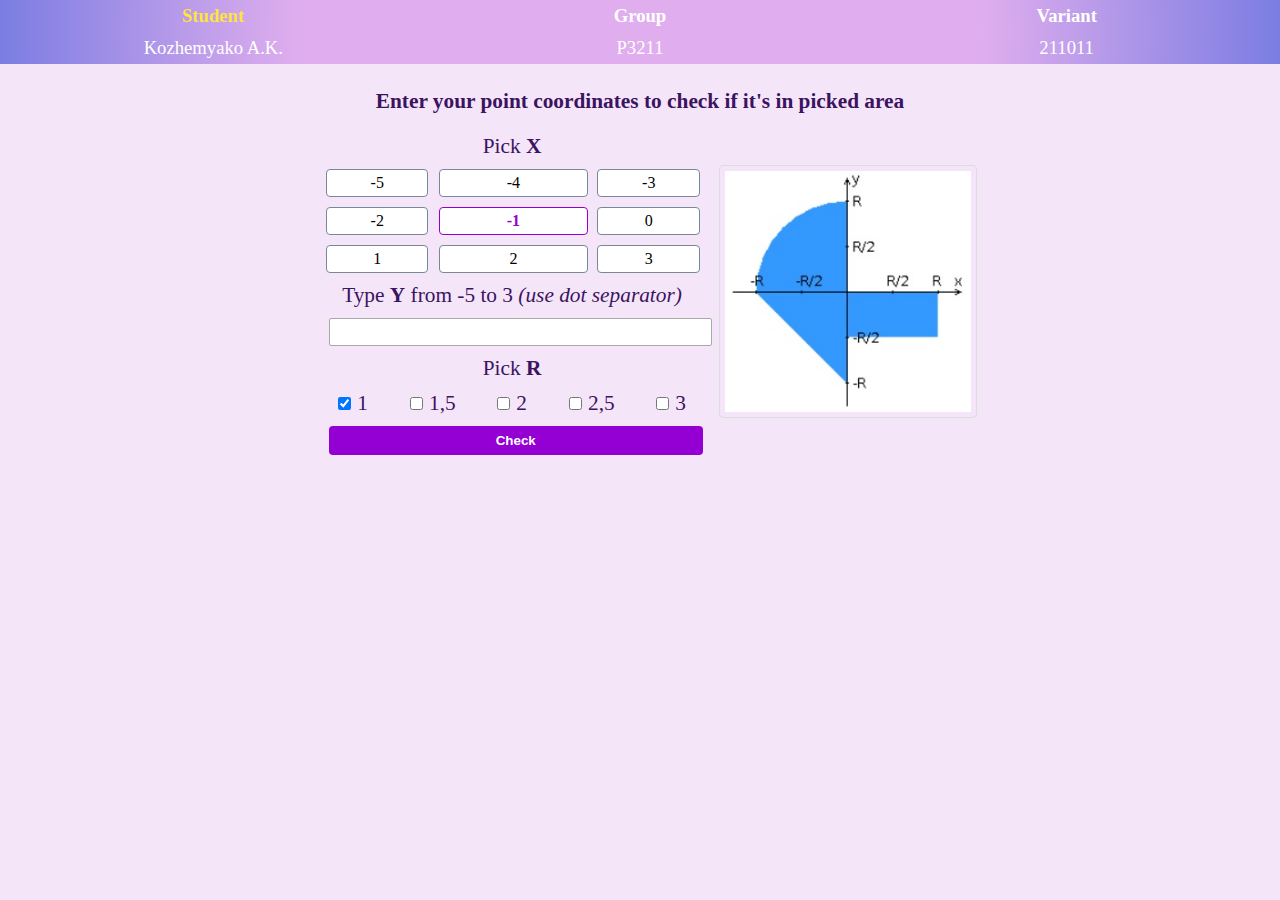
<file: index.html>
<!DOCTYPE html>
<html lang="en">
<head>
    <meta charset="UTF-8">
    <title>ПИП Lab №1</title>
    <link rel="stylesheet" type="text/css" href="./style.css">
    <link rel="icon" type="image/png" href="./puzzle.png">
    <script src="https://ajax.googleapis.com/ajax/libs/jquery/3.4.1/jquery.min.js"></script>
</head>
<body>
<table id="head">
    <tr id="capture">
        <td>
            Student
        </td>
        <td>
            Group
        </td>
        <td>
            Variant
        </td>
    </tr>
    <tr>
        <td>
            Kozhemyako A.K.
        </td>
        <td>
            P3211
        </td>
        <td>
            211011
        </td>
    </tr>
</table>
<form action="" method="get" onsubmit="return validate()">
    <table id="form">
        <tr><td colspan="16" class="capture">Enter your point coordinates to check if it's in picked area</td></tr>
        <tr>
            <td colspan="15">
                Pick <b>X</b>
            </td>
            <td colspan="1" rowspan="10" class="image"><img src="./area.jpg" alt="Area"></td>
        </tr>
        <tr>
            <td colspan="5"><input type="button" class="X" value="-5" onclick="clickX(this)"></td>
            <td colspan="5"><input type="button" class="X" value="-4" onclick="clickX(this)"></td>
            <td colspan="5"><input type="button" class="X" value="-3" onclick="clickX(this)"></td>
        </tr>
        <tr>
            <td colspan="5"><input type="button" class="X" value="-2" onclick="clickX(this)"></td>
            <td colspan="5"><input type="button" class="X active" value="-1" onclick="clickX(this)"></td>
            <td colspan="5"><input type="button" class="X" value="0" onclick="clickX(this)"></td>
        </tr>
        <tr>
            <td colspan="5"><input type="button" class="X" value="1" onclick="clickX(this)"></td>
            <td colspan="5"><input type="button" class="X" value="2" onclick="clickX(this)"></td>
            <td colspan="5"><input type="button" class="X" value="3" onclick="clickX(this)"></td>
        </tr>
        <tr>
            <td colspan="15"><label for="Y">Type <b>Y</b> from -5 to 3 <i>(use dot separator)</i></label></td>
        </tr>
        <tr>
            <td colspan="15"><input type="text" id="Y" name="Y" maxlength="16"></td>
        </tr>
        <tr>
            <td colspan="15">Pick <b>R</b></td>
        </tr>
        <tr>
            <td colspan="3"><input type="checkbox" class="R" value="1" checked onclick="clickR(this)"> 1</td>
            <td colspan="3"><input type="checkbox" class="R" value="1.5" onclick="clickR(this)"> 1,5</td>
            <td colspan="3"><input type="checkbox" class="R" value="2" onclick="clickR(this)"> 2</td>
            <td colspan="3"><input type="checkbox" class="R" value="2.5" onclick="clickR(this)"> 2,5</td>
            <td colspan="3"><input type="checkbox" class="R" value="3" onclick="clickR(this)"> 3</td>
        </tr>
        <tr>
            <td colspan="15"><input type="submit" id="submitButton" value="Check"></td>
        </tr>
    </table>
</form>
<table id="result"></table>
<script src="./validation.js"></script>
</body>
</html>
</file>
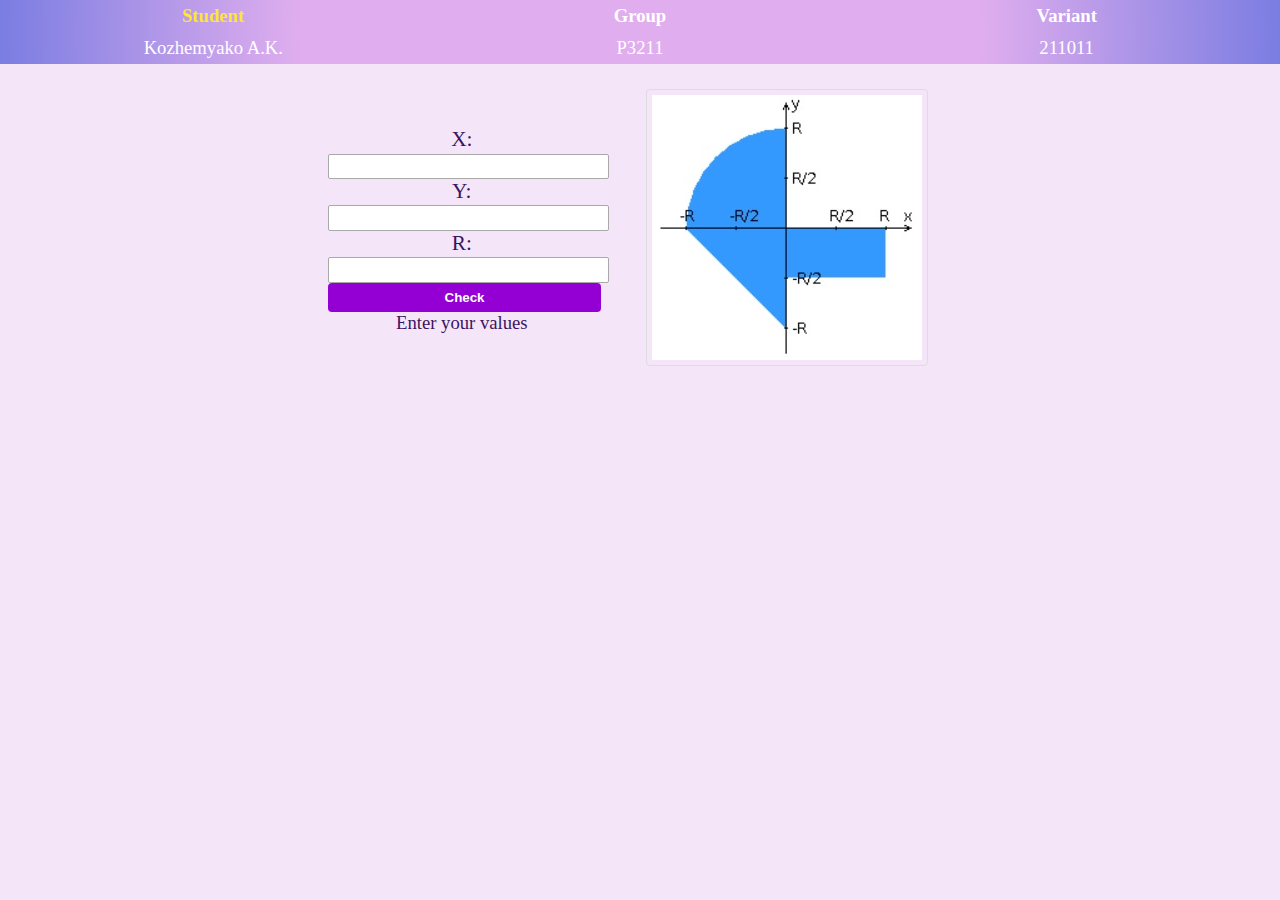
<file: index_text.html>
<!DOCTYPE html>
<html lang="en">
<head>
    <meta charset="UTF-8">
    <title>Coordinates checker</title>
    <link rel="stylesheet" type="text/css" href="./style.css">
    <link rel="icon" type="image/png" href="./puzzle.png">
    <script src="./validation.js"></script>
    <script src="https://ajax.googleapis.com/ajax/libs/jquery/3.4.1/jquery.min.js"></script>
</head>
<body>
<div class="container">
    <table id="head">
        <tr id="capture">
            <td>
                Student
            </td>
            <td>
                Group
            </td>
            <td>
                Variant
            </td>
        </tr>
        <tr>
            <td>
                Kozhemyako A.K.
            </td>
            <td>
                P3211
            </td>
            <td>
                211011
            </td>
        </tr>
    </table>
    <table id="form">
        <tr>
            <td>
                <form action="" method="get" onsubmit="return validate()">
                    <p><label for="X">X:</label><input type="text" id="X" name="X"></p>
                    <p><label for="Y">Y:</label><input type="text" id="Y" name="Y"></p>
                    <p><label for="R">R:</label><input type="text" id="R" name="R"></p>
                    <p><input type="submit" id="submitButton" value="Check"></p>
                    <p id="text">Enter your values</p>
                </form>
            </td>
            <td><img src="./area.jpg" alt="Area"></td>
        </tr>
    </table>
    <table id="result"></table>
</div>
</body>
</html>
</file>
<file: style.css>
* {
    margin: 0;
    padding: 0;
}

body {
    background: #f4e6f8;
    font-family: Georgia, serif;
    color: #3C1362;
}

table {
    padding: 5px;
    border-collapse: collapse;
}

tr {
    margin: 10px;
}

td {
    padding: 2px;
}

::selection {
    background: azure;
    color: blue;
}

#capture {
    font-weight: bold;
}

#head {
    font-family: Georgia, serif;
    text-align: center;
    width: 100%;
    color: white;
    font-size: 14pt;
    background: rgb(224, 174, 238);
    background: radial-gradient(circle, rgba(224, 174, 238, 1) 53%, rgba(123, 125, 226, 1) 100%);
}

#head td {
    width: 33.3%;
    padding: 5px;
}

#head td:hover {
    color: #FFE53F;
    transition-duration: 0.5s;
    transform: rotateX(360deg);
}

#form {
    margin: 10px auto;
    text-align: center;
}

#form .capture {
    font-weight: bold;
    padding: 15px 0;

}
#form .image {
    width: 40%;
}

#form, #result {
    width: 50%;
    margin-left: auto;
    margin-right: auto;
    font-size: 16pt;
}

#form td {
    padding: 5px;
}

#form label {
    margin: 1%;
}

#form input {
    width: 100%;
    transition-duration: 0.4s;
    margin: 0 1%;
}

input[type=text] {
    border-radius: 2px;
    padding: 1%;
    font-size: 16px;
    outline: none;
    border: 1px solid darkgrey;
    margin: 1%;
}

input[type=text]:focus {
    border: 1px solid navy;
}

input[type=submit] {
    width: 100%;
    font-weight: bold;
    outline: none;
    border: 2px solid transparent;
    background: darkviolet;
    color: white;
    padding: 5px 10px;
    border-radius: 4px;
    margin: 1% auto;
}

input[type=submit]:hover {
    background: white;
    border: 2px solid darkviolet;
    color: darkviolet;
}

#form input[type=checkbox] {
    width: auto;
}

#form input[type=button] {
    background: white;
    border: 1px solid lightslategray;
    border-radius: 4px;
    padding: 4px 2px;
    font-family: Georgia, serif;
    font-size: 12pt;
    outline: none;
}

#form input[type=button]:hover {
    border-color: darkviolet;
}

#form input[type=button].active {
    border-color: darkviolet;
    color: darkviolet;
    font-weight: bold;
}

#text {
    margin: auto;
    padding: 0;
    font-size: 14pt;
    text-align: center;
}

#result {
    font-size: 14pt;
    border-collapse: collapse;
}

#result td, th {
    padding: 5px;
    text-align: center;
    border: 1px solid darkviolet;
}

img {
    border: 1px solid #ddd;
    border-radius: 4px;
    padding: 5px;
    margin: 10px 0 10px 10px;
    max-width: 100%;
    height: auto;
    width: auto;
}
</file>
